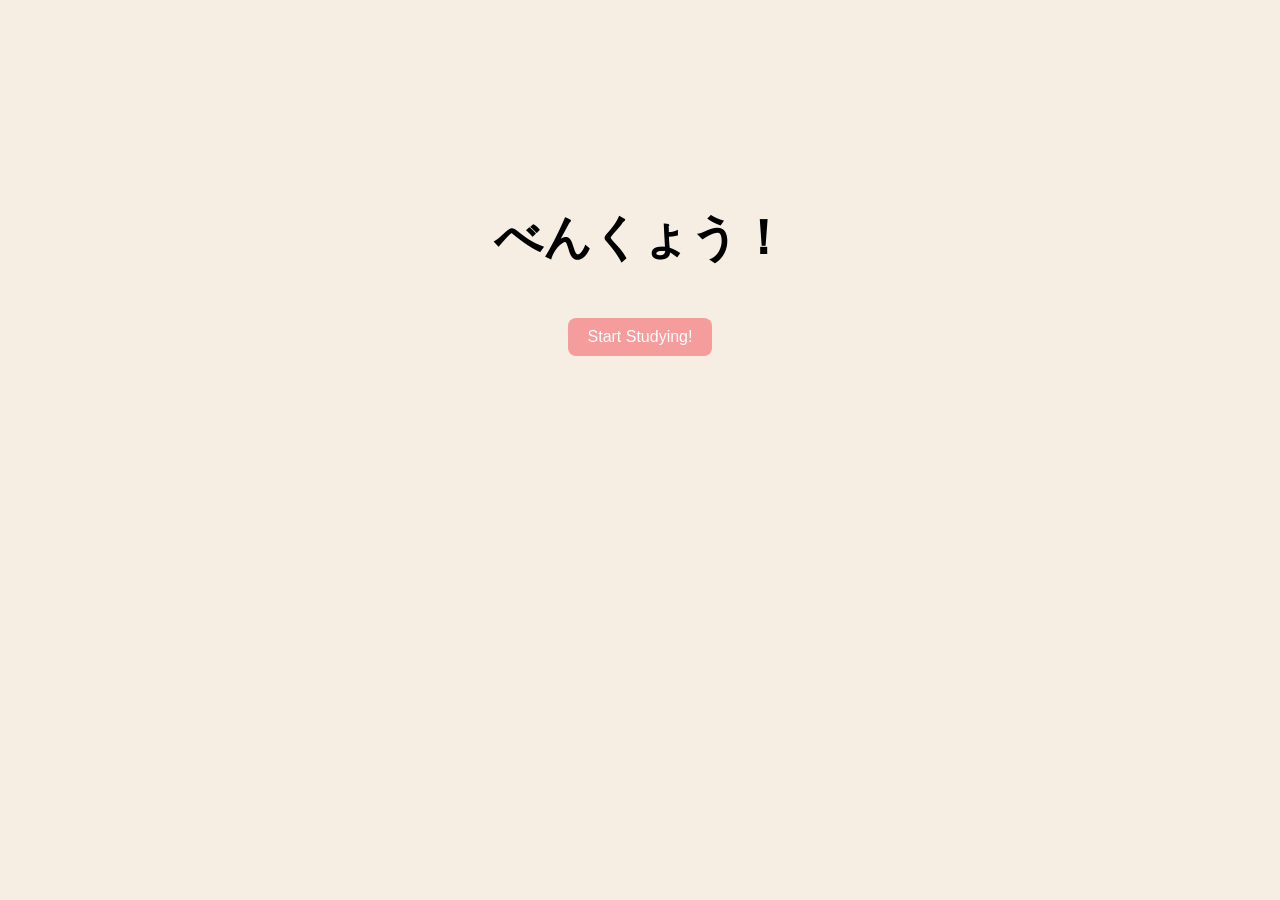
<file: templates/index.html>
<!DOCTYPE html>
<html lang="en">
<head>
  <meta charset="UTF-8">
  <meta name="viewport" content="width=device-width, initial-scale=1.0">
  <title>Home | べんくょう！</title>
  <link rel="stylesheet" href="/static/style.css">
</head>
<body>
  <div class="home">
    <h1 id="title">べんくょう！</h1>
    <a href="/study" class="btn" id="studyBtn">Start Studying!</a>
  </div>
</body>
</html>
</file>
<file: static/style.css>
:root {
  text-align: center;
  background-color: #f6eee3;
  font-family: "Inter", "Noto Sans JP", sans-serif;
}

.home {
  margin: 0;
  padding: 0;
  display: flex;
  flex-direction: column;
  justify-content: center;
  align-items: center;
  height: 50vh;
  padding: 2rem;

}

#title {
  font-size: 3rem;
  margin-bottom: 3rem;
}

.card {
  position: relative;
  background: #fff;
  padding: 2rem;
  border-radius: 12px;
  box-shadow: 0 4px 12px rgba(0,0,0,0.06);
  max-width: 420px;
  margin: auto;
  text-align: center;
}

#progress {
  position: absolute;
  top: 1rem;
  right: 1rem;
}

#kanji {
  font-size: 64px;
  text-decoration: none;
  color: black;
}

.infoContainer {
  padding: 0.8rem;
  background-color: #f0f0f0;
  border-radius: 8px;
}

.field{
  margin: 8px 0;
  border-bottom: 2px solid blue;
}

.header {
  font-size: 24px;
  font-weight: bold;
}

.text {
  font-size: 20px;
}

.nav {
  max-width: 420px;
  margin: 1.5rem auto;
  display: flex;
  justify-content: space-between;
}

.btn {
  border:none;
  padding: 0.6rem 1.2rem;
  text-decoration: none;
  color: #fff;
  background-color: #f59c9d;
  text-align: center;
  cursor: pointer;
  border-radius: 8px;
  font-size: 1rem;
}

.btn:active {
  transform: scale(.97);
}

.btn:hover {
  background-color: #d98c8d;
}

.btn:disabled {
  cursor: not-allowed;
  opacity: .3;
}
</file>
